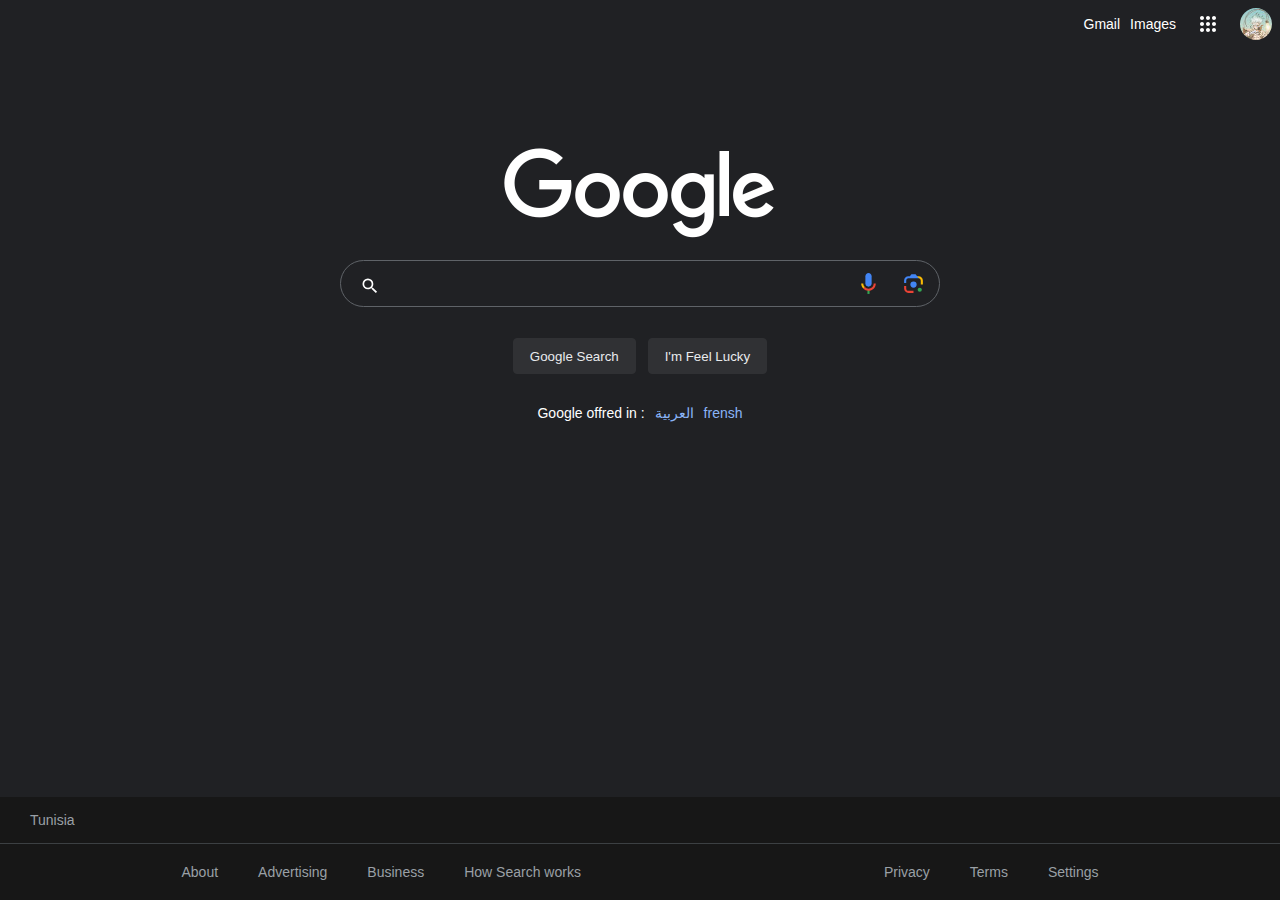
<file: google clone/index.html>
<!DOCTYPE html>
<html lang="en">
  <head>
    <meta charset="UTF-8" />
    <meta name="viewport" content="width=device-width, initial-scale=1.0" />
    <title>Google Search</title>
    <link rel="stylesheet" href="style.css" />
  </head>
  <body>
    <header>
      <a href="#">Gmail</a>
      <a href="#">Images</a>
      <div class="icon">
        <svg fill="white" class="gb_i" focusable="false" viewBox="0 0 24 24">
          <path
            d="M6,8c1.1,0 2,-0.9 2,-2s-0.9,-2 -2,-2 -2,0.9 -2,2 0.9,2 2,2zM12,20c1.1,0 2,-0.9 2,-2s-0.9,-2 -2,-2 -2,0.9 -2,2 0.9,2 2,2zM6,20c1.1,0 2,-0.9 2,-2s-0.9,-2 -2,-2 -2,0.9 -2,2 0.9,2 2,2zM6,14c1.1,0 2,-0.9 2,-2s-0.9,-2 -2,-2 -2,0.9 -2,2 0.9,2 2,2zM12,14c1.1,0 2,-0.9 2,-2s-0.9,-2 -2,-2 -2,0.9 -2,2 0.9,2 2,2zM16,6c0,1.1 0.9,2 2,2s2,-0.9 2,-2 -0.9,-2 -2,-2 -2,0.9 -2,2zM12,8c1.1,0 2,-0.9 2,-2s-0.9,-2 -2,-2 -2,0.9 -2,2 0.9,2 2,2zM18,14c1.1,0 2,-0.9 2,-2s-0.9,-2 -2,-2 -2,0.9 -2,2 0.9,2 2,2zM18,20c1.1,0 2,-0.9 2,-2s-0.9,-2 -2,-2 -2,0.9 -2,2 0.9,2 2,2z"
          ></path>
        </svg>
      </div>
      <img class="avatar" src="images/avatar.jpg" alt="avatar" />
    </header>
    <div class="title">
      <img src="images/google.png" alt="google" />
    </div>
    <div class="search-container">
      <div class="search-input-container">
        <div class="icon">
          <svg
            fill="white"
            focusable="false"
            xmlns="http://www.w3.org/2000/svg"
            viewBox="0 0 24 24"
          >
            <path
              d="M15.5 14h-.79l-.28-.27A6.471 6.471 0 0 0 16 9.5 6.5 6.5 0 1 0 9.5 16c1.61 0 3.09-.59 4.23-1.57l.27.28v.79l5 4.99L20.49 19l-4.99-5zm-6 0C7.01 14 5 11.99 5 9.5S7.01 5 9.5 5 14 7.01 14 9.5 11.99 14 9.5 14z"
            ></path>
          </svg>
        </div>
        <div class="search-input" contenteditable></div>
        <div class="icon right">
          <svg
            class="goxjub"
            focusable="false"
            viewBox="0 0 24 24"
            xmlns="http://www.w3.org/2000/svg"
          >
            <path
              fill="#4285f4"
              d="m12 15c1.66 0 3-1.31 3-2.97v-7.02c0-1.66-1.34-3.01-3-3.01s-3 1.34-3 3.01v7.02c0 1.66 1.34 2.97 3 2.97z"
            ></path>
            <path fill="#34a853" d="m11 18.08h2v3.92h-2z"></path>
            <path
              fill="#fbbc04"
              d="m7.05 16.87c-1.27-1.33-2.05-2.83-2.05-4.87h2c0 1.45 0.56 2.42 1.47 3.38v0.32l-1.15 1.18z"
            ></path>
            <path
              fill="#ea4335"
              d="m12 16.93a4.97 5.25 0 0 1 -3.54 -1.55l-1.41 1.49c1.26 1.34 3.02 2.13 4.95 2.13 3.87 0 6.99-2.92 6.99-7h-1.99c0 2.92-2.24 4.93-5 4.93z"
            ></path>
          </svg>
        </div>
        <div class="icon right">
          <svg
            class="Gdd5U"
            focusable="false"
            viewBox="0 0 192 192"
            xmlns="http://www.w3.org/2000/svg"
          >
            <rect fill="none" height="192" width="192"></rect>
            <g>
              <circle fill="#34a853" cx="144.07" cy="144" r="16"></circle>
              <circle fill="#4285f4" cx="96.07" cy="104" r="24"></circle>
              <path
                fill="#ea4335"
                d="M24,135.2c0,18.11,14.69,32.8,32.8,32.8H96v-16l-40.1-0.1c-8.8,0-15.9-8.19-15.9-17.9v-18H24V135.2z"
              ></path>
              <path
                fill="#fbbc04"
                d="M168,72.8c0-18.11-14.69-32.8-32.8-32.8H116l20,16c8.8,0,16,8.29,16,18v30h16V72.8z"
              ></path>
              <path
                fill="#4285f4"
                d="M112,24l-32,0L68,40H56.8C38.69,40,24,54.69,24,72.8V92h16V74c0-9.71,7.2-18,16-18h80L112,24z"
              ></path>
            </g>
          </svg>
        </div>
      </div>
      <div class="actions">
        <button>Google Search</button>
        <button>I'm Feel Lucky</button>
      </div>
    </div>
    <div class="lang-container">
      <div class="lang">
        <span>Google offred in :</span>
        <a href="#">العربية</a>
        <a href="#">frensh</a>
      </div>
    </div>
    <footer>
      <div class="location">
        <span>Tunisia</span>
      </div>
      <div class="links">
        <div class="left">
          <a href="#">About</a>
          <a href="#">Advertising</a>
          <a href="#">Business</a>
          <a href="#">How Search works</a>
        </div>

        <div class="right">
          <a href="#">Privacy</a>
          <a href="#">Terms</a>
          <a href="#">Settings</a>
        </div>
      </div>
    </footer>
  </body>
</html>
</file>
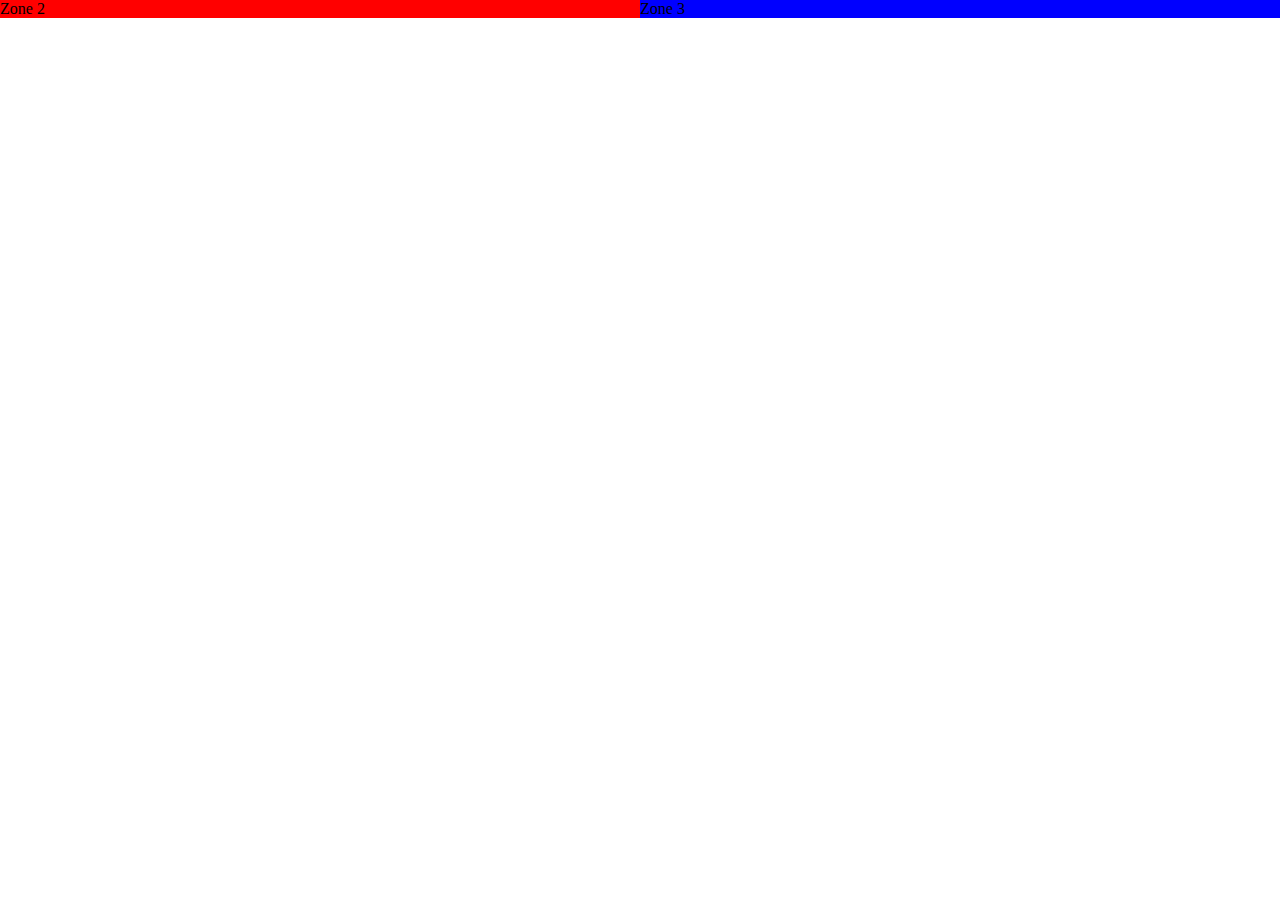
<file: test/index.html>
<!DOCTYPE html>
<html lang="en">
  <head>
    <meta charset="UTF-8" />
    <meta name="viewport" content="width=device-width, initial-scale=1.0" />
    <title>Document</title>
    <link rel="stylesheet" href="style.css" />
  </head>
  <body>
    <div class="zone-1">
      <div class="zone-2">Zone 2</div>
      <div class="zone-3">Zone 3</div>
      <div class="clear"></div>
    </div>
  </body>
</html>
</file>
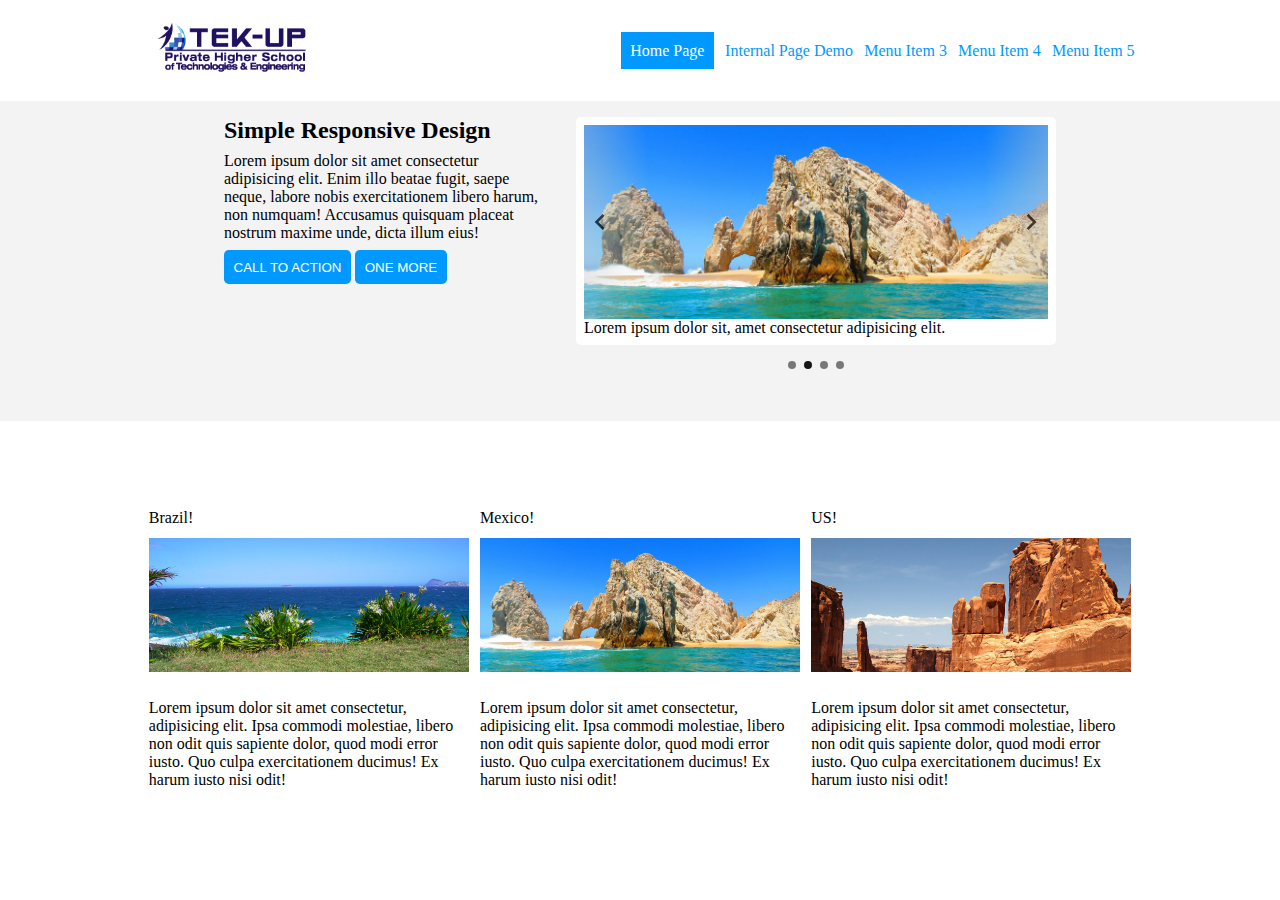
<file: tp2/index.html>
<!DOCTYPE html>
<html lang="en">
  <head>
    <meta charset="UTF-8" />
    <meta name="viewport" content="width=device-width, initial-scale=1.0" />
    <title>Document</title>
    <link rel="stylesheet" href="style.css" />
  </head>
  <body>
    <nav>
      <img class="logo" src="media/images/logo.png" alt="logo" />
      <ul>
        <li>
          <a class="active" href="#">Home Page</a>
        </li>
        <li>
          <a href="#">Internal Page Demo</a>
        </li>
        <li>
          <a href="#">Menu Item 3</a>
        </li>
        <li>
          <a href="#">Menu Item 4</a>
        </li>
        <li>
          <a href="#">Menu Item 5</a>
        </li>
      </ul>
    </nav>
    <div class="header">
      <div class="simple">
        <div class="title">Simple Responsive Design</div>
        <div class="text">
          Lorem ipsum dolor sit amet consectetur adipisicing elit. Enim illo
          beatae fugit, saepe neque, labore nobis exercitationem libero harum,
          non numquam! Accusamus quisquam placeat nostrum maxime unde, dicta
          illum eius!
        </div>
        <div class="actions">
          <button class="btn">CALL TO ACTION</button>
          <button class="btn">ONE MORE</button>
        </div>
      </div>
      <div class="slider">
        <div class="card">
          <div class="image-container">
            <div class="arrow-container left">
              <img class="arrow left" src="media/icons/left.svg" alt="logo" />
            </div>
            <div class="arrow-container right">
              <img class="arrow right" src="media/icons/right.svg" alt="logo" />
            </div>
            <img src="media/images/basic-pic2.jpg" alt="" />
          </div>
          <div class="caption">
            Lorem ipsum dolor sit, amet consectetur adipisicing elit.
          </div>
        </div>
        <div class="points">
          <div class="point"></div>
          <div class="point focus"></div>
          <div class="point"></div>
          <div class="point"></div>
        </div>
      </div>
    </div>
    <div class="cards-container">
      <div class="cards">
        <div class="card">
          <div class="title">Brazil!</div>
          <img src="media/images/basic-pic1.jpg" alt="" />
          <p>
            Lorem ipsum dolor sit amet consectetur, adipisicing elit. Ipsa
            commodi molestiae, libero non odit quis sapiente dolor, quod modi
            error iusto. Quo culpa exercitationem ducimus! Ex harum iusto nisi
            odit!
          </p>
        </div>
        <div class="card">
          <div class="title">Mexico!</div>
          <img src="media/images/basic-pic2.jpg" alt="" />
          <p>
            Lorem ipsum dolor sit amet consectetur, adipisicing elit. Ipsa
            commodi molestiae, libero non odit quis sapiente dolor, quod modi
            error iusto. Quo culpa exercitationem ducimus! Ex harum iusto nisi
            odit!
          </p>
        </div>
        <div class="card">
          <div class="title">US!</div>
          <img src="media/images/basic-pic3.jpg" alt="" />
          <p>
            Lorem ipsum dolor sit amet consectetur, adipisicing elit. Ipsa
            commodi molestiae, libero non odit quis sapiente dolor, quod modi
            error iusto. Quo culpa exercitationem ducimus! Ex harum iusto nisi
            odit!
          </p>
        </div>
      </div>
    </div>
  </body>
</html>
</file>
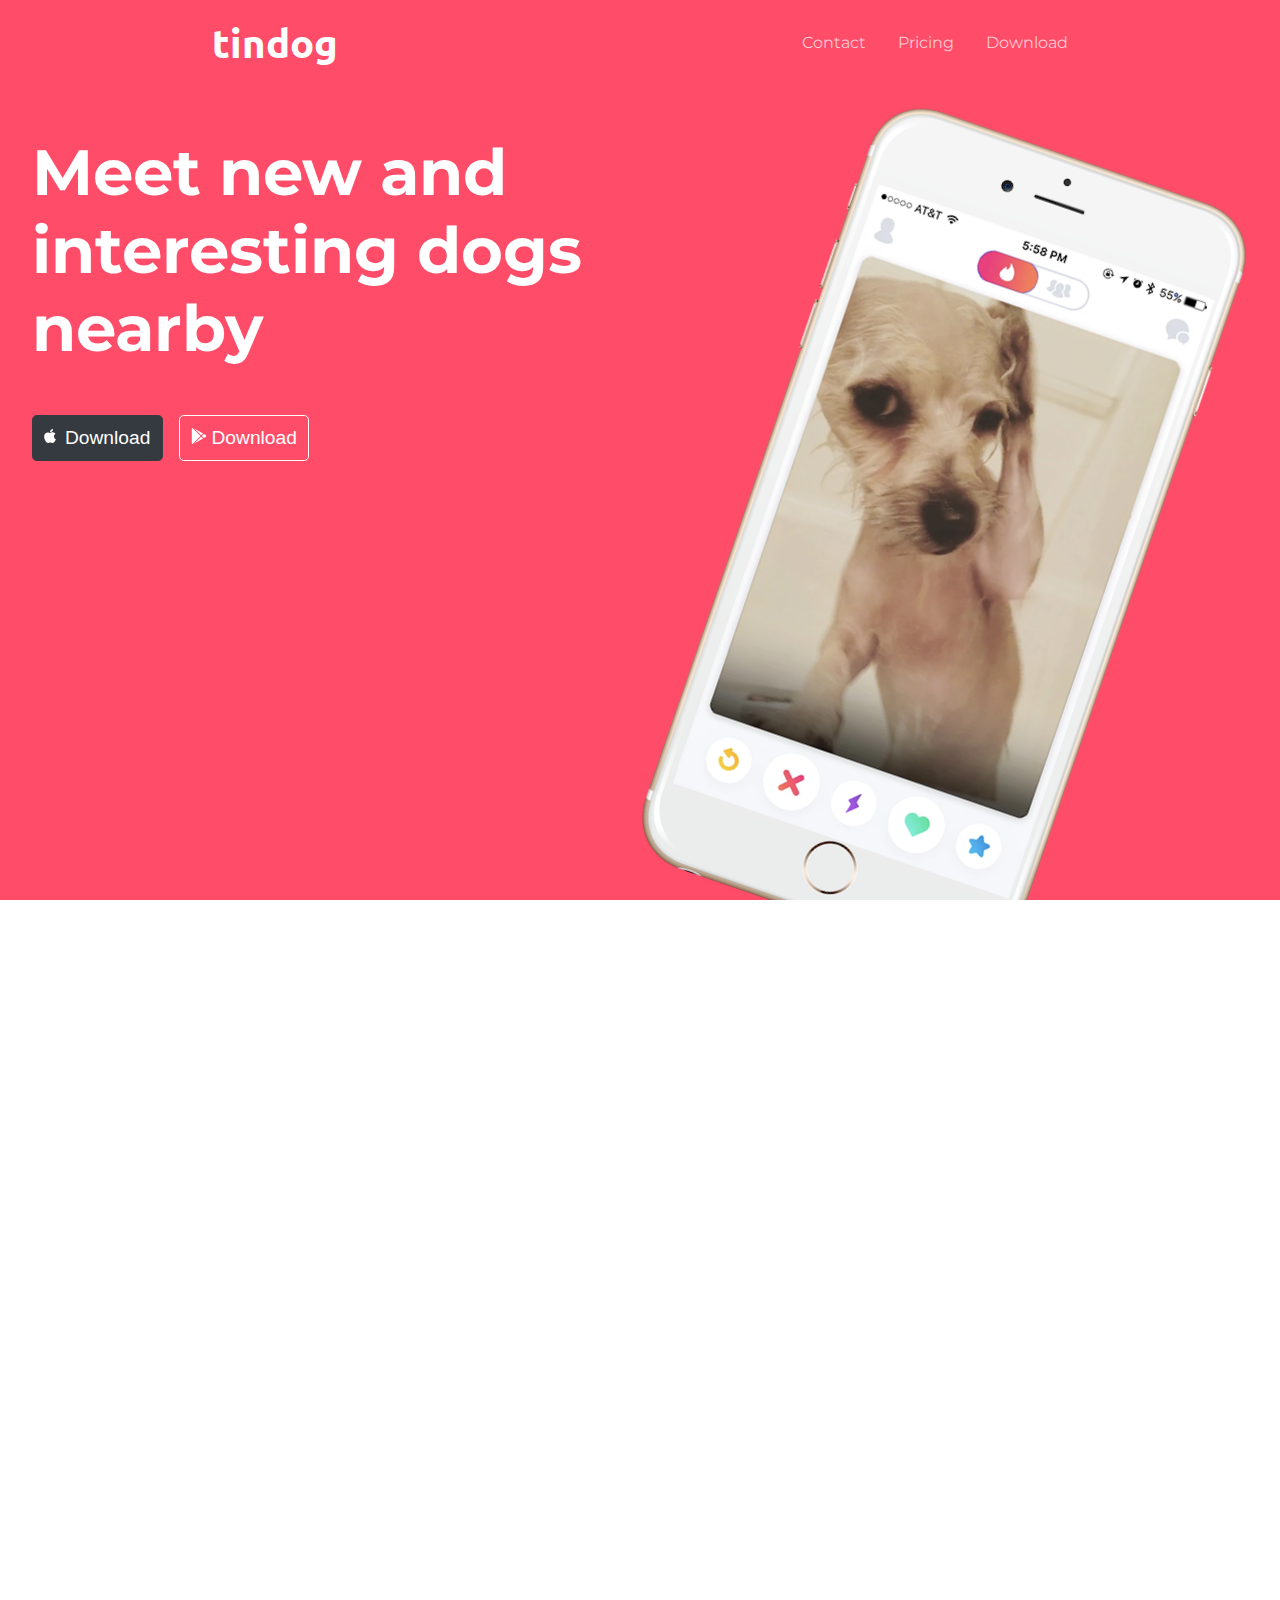
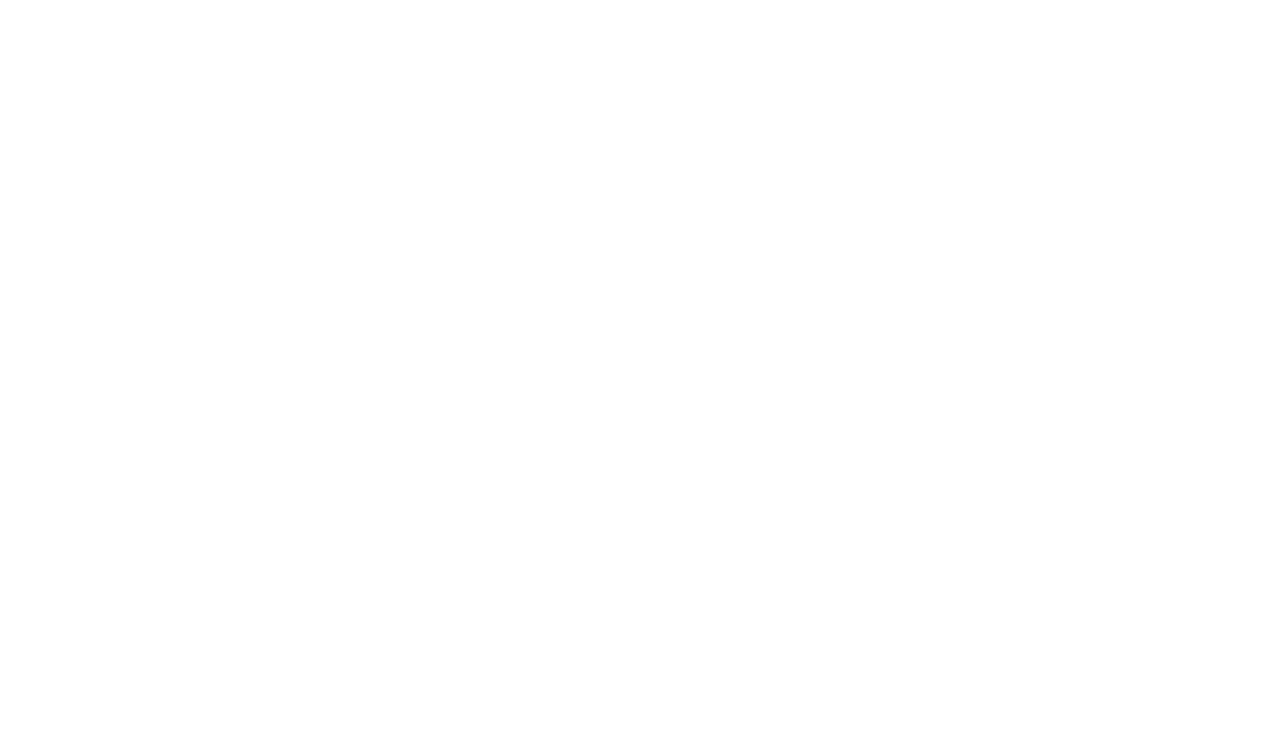
<file: tp4/index.html>
<!DOCTYPE html>
<html lang="en">
  <head>
    <meta charset="UTF-8" />
    <meta name="viewport" content="width=device-width, initial-scale=1.0" />
    <link rel="stylesheet" href="style.css" />
    <title>tindog</title>
  </head>
  <body class="root">
    <header>
      <span class="logo">tindog</span>
      <nav>
        <ul>
          <li>
            <a href="#">Contact</a>
          </li>
          <li>
            <a href="#">Pricing</a>
          </li>
          <li>
            <a href="#">Download</a>
          </li>
        </ul>
      </nav>
    </header>
    <section class="first">
      <div class="first-container">
        <div class="download">
          <div class="download-txt">Meet new and interesting dogs nearby</div>
          <div class="download-actions">
            <button class="download-btn btn-iphone">Download</button>
            <button class="download-btn btn-android">Download</button>
          </div>
        </div>
        <div class="image-container">
          <img src="images/iphone6.png" alt="iphone" />
        </div>
      </div>
    </section>
    <section class="contact">
      <div class="text">
        My dog used to be so lonely, but with TinDog's help, they've find the
        love of their life. I think.
      </div>
      <div class="profile-container">
        <img class="profile-image" src="images/lady-img.jpg" alt="" />
        <span class="profile-name">Beverly, illinios</span>
      </div>
    </section>
    <section class="pricing">
      <div class="text">A Plan for Every Dog's Needs</div>
      <div class="text-tiny">
        sample and affordable price plans for you and your dog
      </div>
      <div class="card-container">
        <div class="card">
          <div class="title">Chihuahua</div>
          <div class="body">
            <span class="price">Free</span>
            <span>5 matches per day</span>
            <span>10 message per day</span>
            <span>Unlimited app usage</span>
            <button class="btn sign-up-vide">Sign Up</button>
          </div>
        </div>
        <div class="card">
          <div class="title">Labrador</div>
          <div class="body">
            <span class="price">$49 / mo</span>
            <span>Unlimited matches</span>
            <span>Unlimited message</span>
            <span>Unlimited app usage</span>
            <button class="btn sign-up">Sign Up</button>
          </div>
        </div>
        <div class="card">
          <div class="title">Mastiff</div>
          <div class="body">
            <span class="price">$99 / mo</span>
            <span>Priority Listing</span>
            <span>Unlimited matches</span>
            <span>Unlimited message</span>
            <span>Unlimited app usage</span>
            <button class="btn sign-up">Sign Up</button>
          </div>
        </div>
      </div>
    </section>
    <section class="last">
      <div class="text">Find the True Love of Your Dog's life today</div>
      <div class="download-actions">
        <button class="download-btn btn-iphone">Download</button>
        <button class="download-btn btn-android-white">Download</button>
      </div>
    </section>
    <footer>
      <div class="container">
        <div class="logos">
          <img src="images/facebook-f.svg" alt="" srcset="" />
          <img src="images/twitter.svg" alt="" srcset="" />
          <img src="images/instagram.svg" alt="" srcset="" />
          <img src="images/envelope-solid.svg" alt="" srcset="" />
        </div>
        <span class="copy">&copy; Copyright 2020 Tingdog</span>
      </div>
    </footer>
  </body>
</html>
</file>
<file: google clone/style.css>
* :not(.icon) {
  box-sizing: border-box;
}

body {
  background-color: #202124;
  color: white;
  font-size: 14px;
  font-family: arial, sans-serif;
  display: flex;
  flex-direction: column;
  height: 100vh;
  margin: 0px;
  min-width: 350px;
}

header {
  display: flex;
  justify-content: flex-end;
  align-items: center;
  gap: 10px;
  padding: 8px;
}

header .avatar {
  border-radius: 50%;
}

header .icon {
  width: 24px;
  height: 24px;
  color: inherit;
  padding: 0 10px;
}

header a {
  text-decoration: none;
  color: inherit;
}

.title {
  width: 100%;
  padding-top: 100px;
  display: flex;
  justify-content: center;
}

.search-container {
  display: flex;
  flex-direction: column;
  align-items: center;
  gap: 20px;
  padding: 20px;
}

.search-container .actions {
  width: fit-content;
}

.search-container .search-input-container {
  display: flex;
  max-width: 600px;
  width: 100%;
  padding: 5px 8px 0px 14px;
  border: 1px solid #5f6368;
  border-radius: 24px;
  gap: 10px;
  align-items: center;
}

.search-container .search-input-container .icon {
  width: 20px;
  height: 20px;
  margin: 10px 0px;
  padding: 0 5px;
}

.search-container .search-input-container .icon.right {
  margin: unset;
  height: 25px;
  width: 25px;
  margin-bottom: 5px;
}

.search-container .search-input-container .search-input {
  flex: 1;
  outline: none;
  margin-bottom: 5px;
}

.actions button {
  background-color: #303134;
  border: 1px solid #303134;
  border-radius: 4px;
  color: #e8eaed;
  margin: 11px 4px;
  padding: 0 16px;
  line-height: 27px;
  height: 36px;
  min-width: 54px;
  text-align: center;
  cursor: pointer;
  user-select: none;
}

.lang-container {
  flex: 1;
  display: flex;
  justify-content: center;
}

.lang-container .lang {
  display: flex;
  gap: 10px;
}

.lang-container .lang a {
  color: #8ab4f8;
  text-decoration: none;
}

footer {
  display: flex;
  flex-direction: column;
  background-color: #171717;
  color: #9aa0a6;
}

footer .location {
  padding: 15px 30px;
  border-bottom: 1px solid #3c4043;
}

footer .links {
  display: flex;
  padding: 0px 30px;
  justify-content: space-around;
  flex-wrap: wrap;
}

footer .links :is(.right, .left) {
  display: flex;
  flex-wrap: wrap;
  justify-content: center;
}

footer .links :is(.right, .left) a {
  text-decoration: none;
  color: inherit;
  padding: 20px;
}
</file>
<file: test/style.css>
* {
  box-sizing: border-box;
}

body {
  margin: 0;
}

.zone-2 {
  background-color: red;
}

.zone-3 {
  background-color: blue;
}

.zone-2,
.zone-3 {
  width: 50%;
  float: left;
}

.clear {
  clear: both;
}

@media screen and (max-width: 600px) {
  .zone-2,
  .zone-3 {
    width: initial;
    float: none;
  }
}
</file>
<file: tp2/style.css>
* {
  box-sizing: border-box;
}

body {
  margin: 0;
}

nav {
  display: flex;
  justify-content: space-around;
  background-color: white;
  padding: 1rem;
}

nav .logo {
  height: 4rem;
}

nav ul {
  display: flex;
  gap: 0.7rem;
  flex-wrap: wrap;
}

nav ul li {
  list-style: none;
  display: flex;
  align-items: center;
}

nav ul li a {
  text-decoration: none;
  color: #0099ff;
  display: block;
}

nav ul li a.active {
  background-color: #0099ff;
  color: white;
  padding: 0.6rem;
}

.header {
  min-height: 20rem;
  background-color: #f3f3f3;
  display: flex;
  justify-content: center;
  gap: 2rem;
  padding: 1rem;
}

.header .title {
  font-size: 1.5rem;
  font-weight: bold;
}

.header .simple {
  max-width: 20rem;
  display: flex;
  flex-direction: column;
  gap: 0.5rem;
}

.header .slider {
  max-width: 30rem;
  display: flex;
  flex-direction: column;
  gap: 1rem;
  align-items: center;
}

.header .slider .card {
  background-color: white;
  padding: 0.5rem;
  border-radius: 0.3rem;
}

.header .slider .card .image-container {
  position: relative;
  display: flex;
}

.header .slider .card .image-container .arrow-container {
  position: absolute;
  height: 100%;
  top: 0;
  width: 4rem;
  opacity: 0.7;
  background: linear-gradient(
    var(--angle),
    rgba(200, 200, 200, 0.6),
    rgba(200, 200, 200, 0.4),
    rgba(200, 200, 200, 0.2),
    transparent
  );
  display: flex;
  align-items: center;
}

.header .slider .card .image-container .arrow-container:hover {
  opacity: 1;
}

.header .slider .card .image-container .arrow-container.left {
  left: 0;
  --angle: 90deg;
  justify-content: flex-start;
}

.header .slider .card .image-container .arrow-container.right {
  right: 0;
  --angle: -90deg;
  justify-content: flex-end;
}

.header .slider .card img.arrow {
  width: 2rem;
  aspect-ratio: 1 / 1;
  top: calc(50% - 1rem);
}

.header .slider .card img.arrow.left {
  left: 0.3rem;
}

.header .slider .card img.arrow.right {
  right: 0.3rem;
}

.header .slider .card img {
  width: 100%;
}

.header .slider .points {
  display: flex;
  gap: 0.5rem;
}

.header .slider .points .point {
  height: 0.5rem;
  aspect-ratio: 1 / 1;
  border-radius: 50%;
  background-color: #787878;
}

.header .slider .points .point.focus {
  background-color: #171717;
}

.header .simple .actions .btn {
  background-color: #0099ff;
  color: white;
  padding: 0.6rem;
  border-radius: 0.3rem;
  border: none;
}

.cards-container {
  margin: auto;
  max-width: 80rem;
  width: 100%;
  display: flex;
  justify-content: center;
}

.cards-container .cards {
  display: grid;
  grid-template-columns: repeat(3, minmax(15rem, 20rem));
  gap: 0.7rem;
  margin: auto;
  margin-top: 5rem;
  padding: 0.5rem;
}

.cards-container .cards .card {
  display: flex;
  flex-direction: column;
  gap: 0.7rem;
}

@media screen and (max-width: 800px) {
  .header {
    flex-direction: column;
    align-items: center;
  }

  .cards-container .cards {
    grid-template-columns: repeat(2, minmax(15rem, 20rem));
  }
}

@media screen and (max-width: 550px) {
  .cards-container .cards {
    grid-template-columns: minmax(10rem, 20rem);
  }

  nav {
    flex-direction: column;
    align-items: flex-start;
  }

  nav ul {
    padding: 0;
  }
}
</file>
<file: tp4/style.css>
@import url("https://fonts.googleapis.com/css2?family=Montserrat:wght@300;800&family=Ubuntu:wght@300&display=swap");
@import url("https://fonts.googleapis.com/css2?family=Montserrat:wght@300;800&family=Ubuntu:ital,wght@0,300;1,700&display=swap");

* {
  box-sizing: border-box;
}

html,
body {
  margin: 0;
  position: absolute;
  inset: 0;
  overflow-x: hidden;
}

body {
  color: white;
  font-family: "Montserrat", sans-serif;
}

header {
  display: flex;
  justify-content: space-around;
  align-items: center;
  padding-top: 1rem;
}

header .logo {
  font-family: "Ubuntu", sans-serif;
  font-size: 2.5rem;
  font-weight: bolder;
}

header nav ul {
  display: flex;
  gap: 2rem;
}

header nav ul {
  list-style: none;
}

header nav ul li a {
  text-decoration: none;
  color: rgba(255, 255, 255, 0.7);
  font-family: "Montserrat", serif;
}

header nav ul li a:hover {
  color: rgba(255, 255, 255, 1);
}

header,
section.first,
section.last {
  background-color: #ff4c68;
}

section.contact {
  background-color: #ef8172;
}

section.first {
  padding: 4rem 2rem;
}

section.first .first-container {
  display: flex;
  flex-direction: row;
  max-width: 80rem;
  margin: auto;
}

section.first .download {
  display: flex;
  flex-direction: column;
  gap: 3rem;
  flex: 1;
}

.download-actions {
  display: flex;
  gap: 1rem;
}

section.first .download .download-txt {
  font-size: 4rem;
  font-weight: bolder;
}

section.first .image-container {
  flex: 1;
  display: flex;
  justify-content: center;
}

section.first .image-container img {
  transform: rotate(19deg);
}

.download-actions .download-btn {
  display: flex;
  align-items: center;
  gap: 0.3rem;
  padding: 0.7rem;
  border-radius: 0.3rem;
  font-size: 1.2rem;
  color: white;
  border: 1px solid var(--border-color);
}

.download-actions .btn-iphone {
  --border-color: #343a40;
  background-color: #343a40;
}

.download-actions .btn-iphone::before {
  content: url(images/apple.svg);
  color: white;
}

.download-actions .btn-android {
  --border-color: white;
  background-color: transparent;
}

.download-actions .btn-android::before {
  content: url(images/google-play.svg);
  color: white;
}

.download-actions .btn-android-white {
  --border-color: white;
  background-color: white;
  color: black;
}

.download-actions .btn-android-white::before {
  content: url(images/google-play-black.svg);
  color: black;
}

section.last {
  min-height: 20rem;
  display: flex;
  flex-direction: column;
  gap: 4rem;
  align-items: center;
  justify-content: center;
  padding: 1rem;
}

section.last .text {
  font-size: 3rem;
  font-weight: bolder;
  text-align: center;
}

footer {
  height: 10rem;
  display: flex;
  align-items: flex-end;
  justify-content: center;
  margin-bottom: 1rem;
}

footer .container {
  display: flex;
  flex-direction: column;
  align-items: center;
  gap: 1rem;
}

footer .container .logos {
  display: flex;
  gap: 1.5rem;
}

footer .container .copy {
  display: flex;
  color: #343a40;
  font-size: 0.7rem;
}

section.contact {
  display: flex;
  flex-direction: column;
  align-items: center;
  padding: 4rem 2rem;

  gap: 2rem;
}

section.contact .text {
  font-size: 3rem;
  font-weight: bolder;
  text-align: center;
}

section.contact .profile-container {
  display: flex;
  align-items: center;
  gap: 1rem;
}

section.contact .profile-container .profile-image {
  width: 6rem;
  border-radius: 50%;
}

section.contact .profile-container .profile-name {
  font-size: 0.8;
  font-style: italic;
}

section.pricing {
  display: flex;
  flex-direction: column;
  align-items: center;
  gap: 2rem;
  padding: 2rem;

  color: black;
}

section.pricing .text {
  font-size: 3rem;
  font-weight: bold;
  text-align: center;
}

section.pricing .text-tiny {
  color: rgba(0, 0, 0, 0.5);
}

section.pricing .card-container {
  display: flex;
  align-items: flex-start;
  justify-content: center;
  flex-wrap: wrap;
  gap: 1rem;
}

section.pricing .card-container {
  display: flex;
  align-items: flex-start;
  gap: 1rem;

  color: black;
}

section.pricing .card-container .card {
  display: flex;
  flex-direction: column;
  align-items: stretch;
  border: 2px solid #ececec;
  border-radius: 0.5rem;
  width: 20rem;
}

section.pricing .card-container .card .title {
  font-weight: 700;
  font-size: medium;
  text-align: center;
  background-color: #f7f7f7;
  padding: 1rem;
  border-bottom: 2px solid #ececec;
}

section.pricing .card-container .card .body {
  padding: 1rem;
  display: flex;
  flex-direction: column;
  align-items: center;
  gap: 0.5rem;
}

section.pricing .card-container .card .body .btn {
  align-self: stretch;
  border: 1px solid #343a40;
  padding: 0.5rem;
  border-radius: 0.3rem;
}

section.pricing .card-container .card .body span {
  font-size: small;
  font-weight: 100;
}

section.pricing .card-container .card .body .price {
  font-size: 2rem;
  font-weight: bold;
}

section.pricing .card-container .card .body .sign-up-vide {
  color: #343a40;
  background-color: transparent;
}

section.pricing .card-container .card .body .sign-up {
  background-color: #343a40;
  color: white;
}

@media screen and (max-width: 600px) {
  header {
    flex-direction: column;
  }
}

@media screen and (max-width: 750px) {
  section.first .first-container {
    flex-direction: column;
    gap: 4rem;
  }
}

@media screen and (max-width: 500px) {
  section.first .first-container .download .download-txt {
    font-size: 3rem;
  }

  section:is(.contact, .pricing, .last) .text {
    font-size: 2rem;
  }
}
</file>
